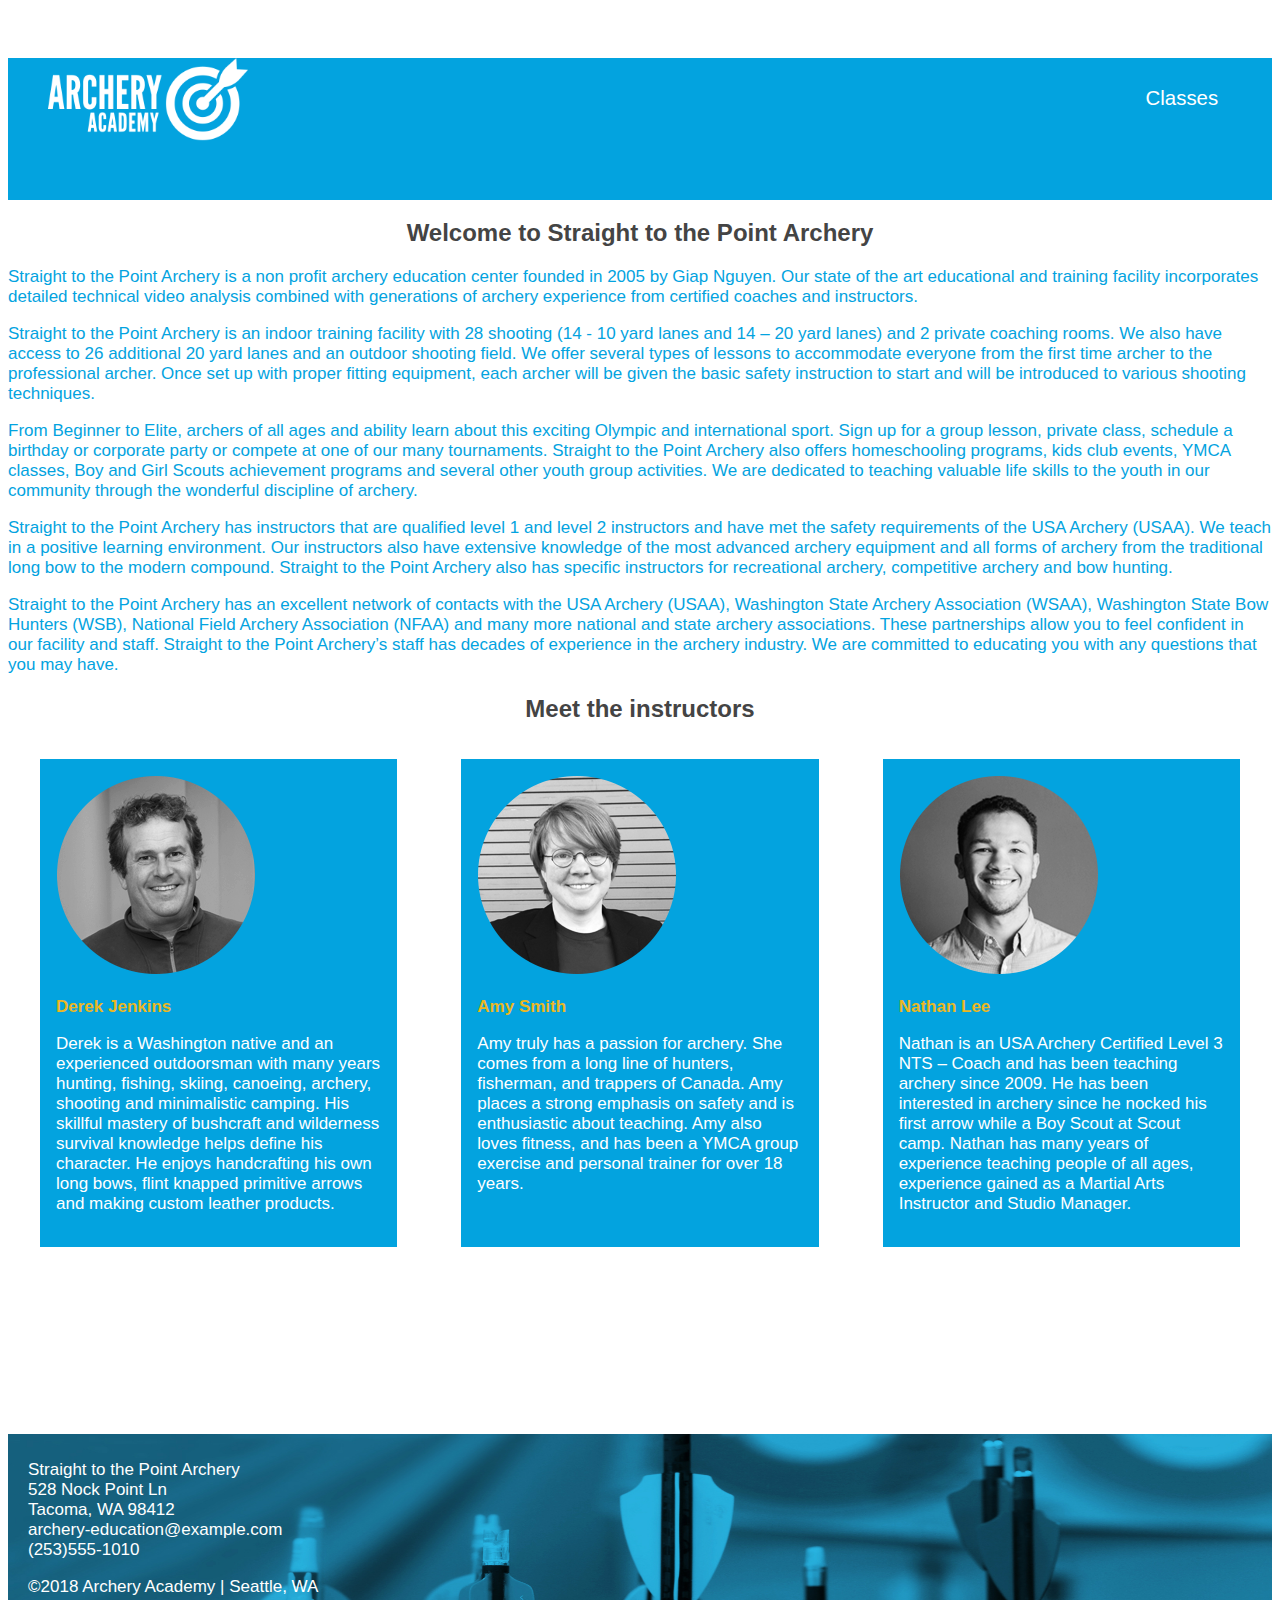
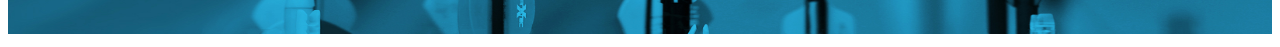
<file: index.html>
<!DOCTYPE html>
<html lang="en">
    <head>
        <meta charset="utf-8">
        <title>archery academy</title>
        <link rel="stylesheet" type="text/css" href="styles/styles.css">
    </head>
    <body>
        <a href="#main-content" class="hidden">Skip to main content</a>
        <header class="header">
            <h1><img src="images/logo.png" width="200" alt="Archery Academy logo of an arrow in the center of a target."></h1>
            <nav>
                <a href="services.html">Classes</a>
            </nav>
        </header>
        <section id="main-content">
            <h2 class="center">Welcome to Straight to the Point Archery</h2>
            <p>Straight to the Point Archery is a non profit archery education center founded in 2005 by Giap Nguyen.  Our state of the art educational and training facility incorporates detailed technical video analysis combined with generations of archery experience from certified coaches and instructors.</p>
            <p>Straight to the Point Archery is an indoor training facility with  28 shooting (14 -  10 yard lanes and 14 – 20 yard lanes) and 2 private coaching rooms. We also have access to 26  additional  20 yard lanes  and an outdoor shooting field.  We offer several types of lessons to accommodate everyone from the first time archer to the professional archer. Once set up with proper fitting equipment, each archer will be given the basic safety instruction to start and will be introduced to various shooting techniques.</p>
            <p>From Beginner to Elite, archers of all ages and ability learn about this exciting Olympic and international sport. Sign up for a group lesson, private class, schedule a birthday or corporate party or compete at one of our many tournaments.  Straight to the Point Archery also offers homeschooling programs, kids club events, YMCA classes, Boy and Girl Scouts achievement programs and several other youth group activities. We are dedicated to teaching valuable life skills to the youth in our community through the wonderful discipline of archery.</p>
            <p>Straight to the Point Archery has instructors that are qualified level 1 and level 2 instructors and have met the safety requirements of the USA Archery (USAA). We teach in a positive learning environment.  Our instructors also have extensive knowledge of the most advanced archery equipment and all forms of archery from the traditional long bow to the modern compound.  Straight to the Point Archery also has specific instructors for recreational archery, competitive archery and bow hunting.</p>
            <p>Straight to the Point Archery has an excellent network of contacts with the USA Archery (USAA), Washington State Archery Association (WSAA), Washington State Bow Hunters (WSB), National Field Archery Association (NFAA) and many more national and state archery associations. These partnerships allow you to feel confident in our facility and staff. Straight to the Point Archery’s staff has decades of experience in the archery industry. We are committed to educating you with any questions that you may have.</p>
        </section>
        <aside>
            <h2 class="center">Meet the instructors</h2>
            <div class="container">
            <section class="box">
                <img src="images/instructor-bio-image1.png" width="200" alt="Black and white head shot of Derek Jenkins smiling.">
                <h3 class="gold">Derek Jenkins</h3>
                <p>Derek is a Washington native and an experienced outdoorsman with many years hunting, fishing, skiing, canoeing, archery, shooting and minimalistic camping. His skillful mastery of bushcraft and wilderness survival knowledge helps define his character. He enjoys handcrafting his own long bows, flint knapped primitive arrows and making custom leather products.</p>
            </section>
            <section class="box">
                <img src="images/instructor-bio-image2.png" width="200" alt="Black and white head shot of Amy Smith smiling.">
                <h3 class="gold">Amy Smith</h3>
                <p>Amy truly has a passion for archery. She comes from a long line of hunters, fisherman, and trappers of Canada. Amy  places a strong emphasis on safety and is enthusiastic about teaching. Amy also loves fitness, and  has been a YMCA group exercise and personal trainer for over 18 years.</p>
            </section>
            <section class="box">
                <img src="images/instructor-bio-image3.png" width="200" alt="Black and white head shot of Nathan Lee smiling.">
                <h3 class="gold">Nathan Lee</h3>
                <p>Nathan is an USA Archery Certified Level 3 NTS – Coach and has been teaching archery since 2009. He has been interested in archery since he nocked his first arrow while a Boy Scout at Scout camp. Nathan has many years of experience teaching people of all ages, experience gained as a Martial Arts Instructor and Studio Manager.</p>
            </section>
            </div>
        </aside>
        <footer>
            <p>Straight to the Point Archery<br>
                528 Nock Point Ln<br>
                Tacoma, WA 98412<br>
                archery-education@example.com<br>
                (253)555-1010</p>
            <p>&copy;2018 Archery Academy | Seattle, WA</p>
            <img src="images/footer.jpg" width="100%" height="200" alt="Blue photo of multiple flectchings on arrows.">
        </footer>
    </body>
</html>
</file>
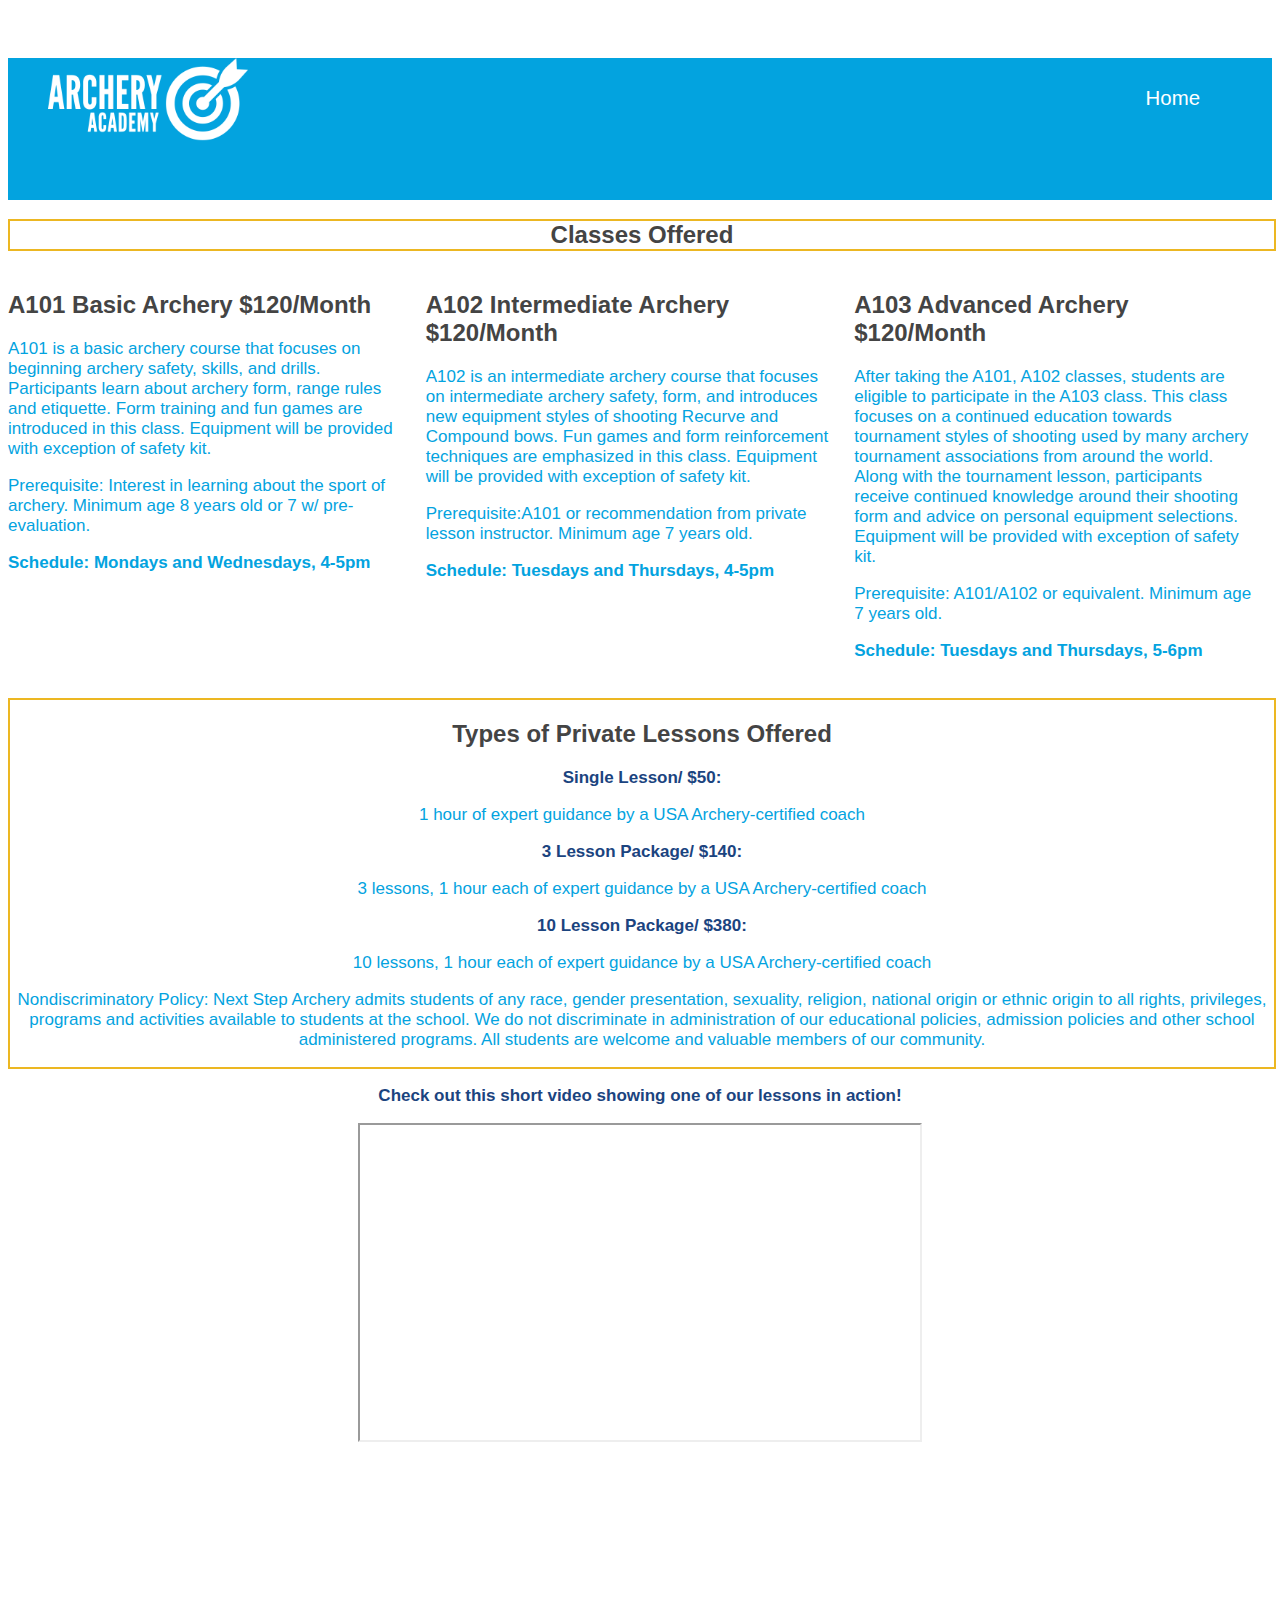
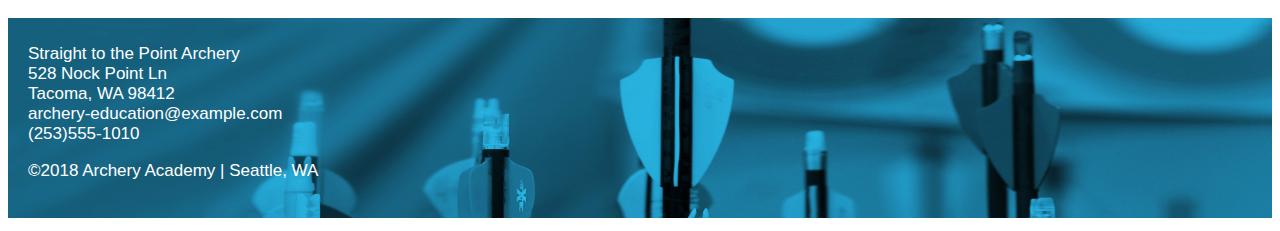
<file: services.html>
<!DOCTYPE html>
<html lang="en">
    <head>
        <meta charset="utf-8">
        <title>services</title>
        <link rel="stylesheet" type="text/css" href="styles/styles.css">
    </head>
    <body>
        <a href="#main-content" class="hidden">Skip to main content</a>
        <header class="header">
            <h1><img src="images/logo.png" width="200" alt="Archery Academy logo of an arrow in the center of a target."></h1>
            <nav>
                <a href="index.html">Home</a>
            </nav>
        </header>
        <h2 class="fancy-gold">Classes Offered</h2>
        <div class="grid-container" id="main-content">
            <section class="item-1">
                <h2>A101 Basic Archery $120/Month</h2>
                <p>A101 is a basic archery course that focuses on beginning archery safety, skills, and drills. Participants learn about archery form, range rules and etiquette. Form training and fun games are introduced in this class. Equipment will be provided with exception of safety kit.</p>
                <p>Prerequisite: Interest in learning about the sport of archery. Minimum age  8 years old or 7 w/ pre-evaluation.</p>
                <p><strong>Schedule: Mondays and Wednesdays, 4-5pm</strong></p>
            </section>
            <section class="item-2">
                <h2>A102 Intermediate Archery $120/Month</h2>
                <p>A102 is an intermediate archery course that focuses on intermediate archery safety, form, and introduces new equipment styles of shooting Recurve and Compound bows. Fun games and form reinforcement techniques are emphasized in this class. Equipment will be provided with exception of safety kit.</p>
                <p>Prerequisite:A101 or recommendation from private lesson instructor. Minimum age  7 years old.</p>
                <p><strong>Schedule: Tuesdays and Thursdays, 4-5pm</strong></p>
            </section>
            <section class="item-3">
                <h2>A103 Advanced Archery $120/Month</h2>
                <p>After taking the A101, A102 classes, students are eligible to participate in the A103 class. This class focuses on a continued education towards tournament styles of shooting used by many archery tournament associations from around the world. Along with the tournament lesson, participants receive continued knowledge around their shooting form and advice on personal equipment selections. Equipment will be provided with exception of safety kit.</p>
                <p>Prerequisite:  A101/A102 or equivalent. Minimum age  7 years old.</p>
                <p><strong>Schedule: Tuesdays and Thursdays, 5-6pm</strong></p>
            </section>
        </div>
        <section class="fancy-gold">
            <h2>Types of Private Lessons Offered</h2>
            <h3>Single Lesson/ $50:</h3>
            <p>1 hour of expert guidance by a USA Archery-certified coach</p>
            <h3>3 Lesson Package/ $140:</h3>
            <p>3 lessons, 1 hour each of expert guidance by a USA Archery-certified coach</p>
            <h3>10 Lesson Package/ $380:</h3> 
            <p>10 lessons, 1 hour each of expert guidance by a USA Archery-certified coach</p>
            <p>Nondiscriminatory Policy: Next Step Archery admits students of any race, gender presentation, sexuality, religion, national origin or ethnic origin to all rights, privileges, programs and activities available to students at the school. We do not discriminate in administration of our educational policies, admission policies and other school administered programs. All students are welcome and valuable members of our community.</p>
        </section>
        <div class="center">
        <h3>Check out this short video showing one of our lessons in action!</h3>
        <iframe width="560" height="315" src="https://www.youtube.com/embed/7kS3V4WYJl8" title="YouTube video player" allow="accelerometer; autoplay; clipboard-write; encrypted-media; gyroscope; picture-in-picture; web-share" allowfullscreen></iframe>
        </div>
        <footer>
            <p>Straight to the Point Archery<br>
                528 Nock Point Ln<br>
                Tacoma, WA 98412<br>
                archery-education@example.com<br>
                (253)555-1010</p>
            <p>&copy;2018 Archery Academy | Seattle, WA</p>
            <img src="images/footer.jpg" width="100%" height="200" alt="Blue photo of multiple flectchings on arrows.">
        </footer>
    </body>
</html>
</file>
<file: styles/styles.css>
h1 {
    font-family: "Arial Bold", sans-serif;
    font-size: 40px;
    color: white;
}
h2 {
    font-family: "Arial Bold", sans-serif;
    font-size: 24px;
    color: #444444;
}
h3 {
    font-family: "Arial Bold", sans-serif;
    font-size: 17px;
    color: #1b447f;
}
body {
    font-family: "Arial Regular", sans-serif;
    font-size: 17px;
    color: #03a3df;
}
.header {
    background-color: #03a3df;
}
nav {
    position: relative;
    left: 90%;
    bottom: 90px;
}
a {
    text-decoration: none;
    color: white;
    font-size: 1.2em;
}
a:hover {
    text-decoration: underline;
}
.gold {
    color: #ecb722;
}
h1{
    position: relative;
    left: 40px;
}
.container {
    display: flex;
    flex-direction: row;
    flex-wrap: nowrap;
    justify-content: space-between;
}
.box {
    box-sizing: border-box;
    width: 30%;
    padding: 1rem;
    margin: 1rem 2rem;
    background-color: #03a3df;
    color: white;
}
.grid-container {
    display: grid;
    grid-gap: 20px;
    grid-template-columns: auto auto auto auto;
    grid-template-rows: auto auto auto;
    justify-content: space-between;
}
.item-1 {
    grid-column: 1 / 2;
    grid-row: 1/ 3;
}
.item-2 {
    grid-column: 2 /3;
    grid-row: 1 / 3;
} 
.item-3 {
    grid-column: 3 / 4;
    grid-row: 1 / 3;
}
.fancy-gold {
    border: 2px solid #ecb722;
    width: 100%;
    text-align: center;
}
footer p {
    position: relative;
    top: 180px;
    left: 20px;
    color: white;
}
.center {
    text-align: center;
}
.hidden {
    position: relative;
    left: -10000px;
    top: auto;
}
.hidden:focus {
    left: 0;
    color:#ecb722;
}
</file>
